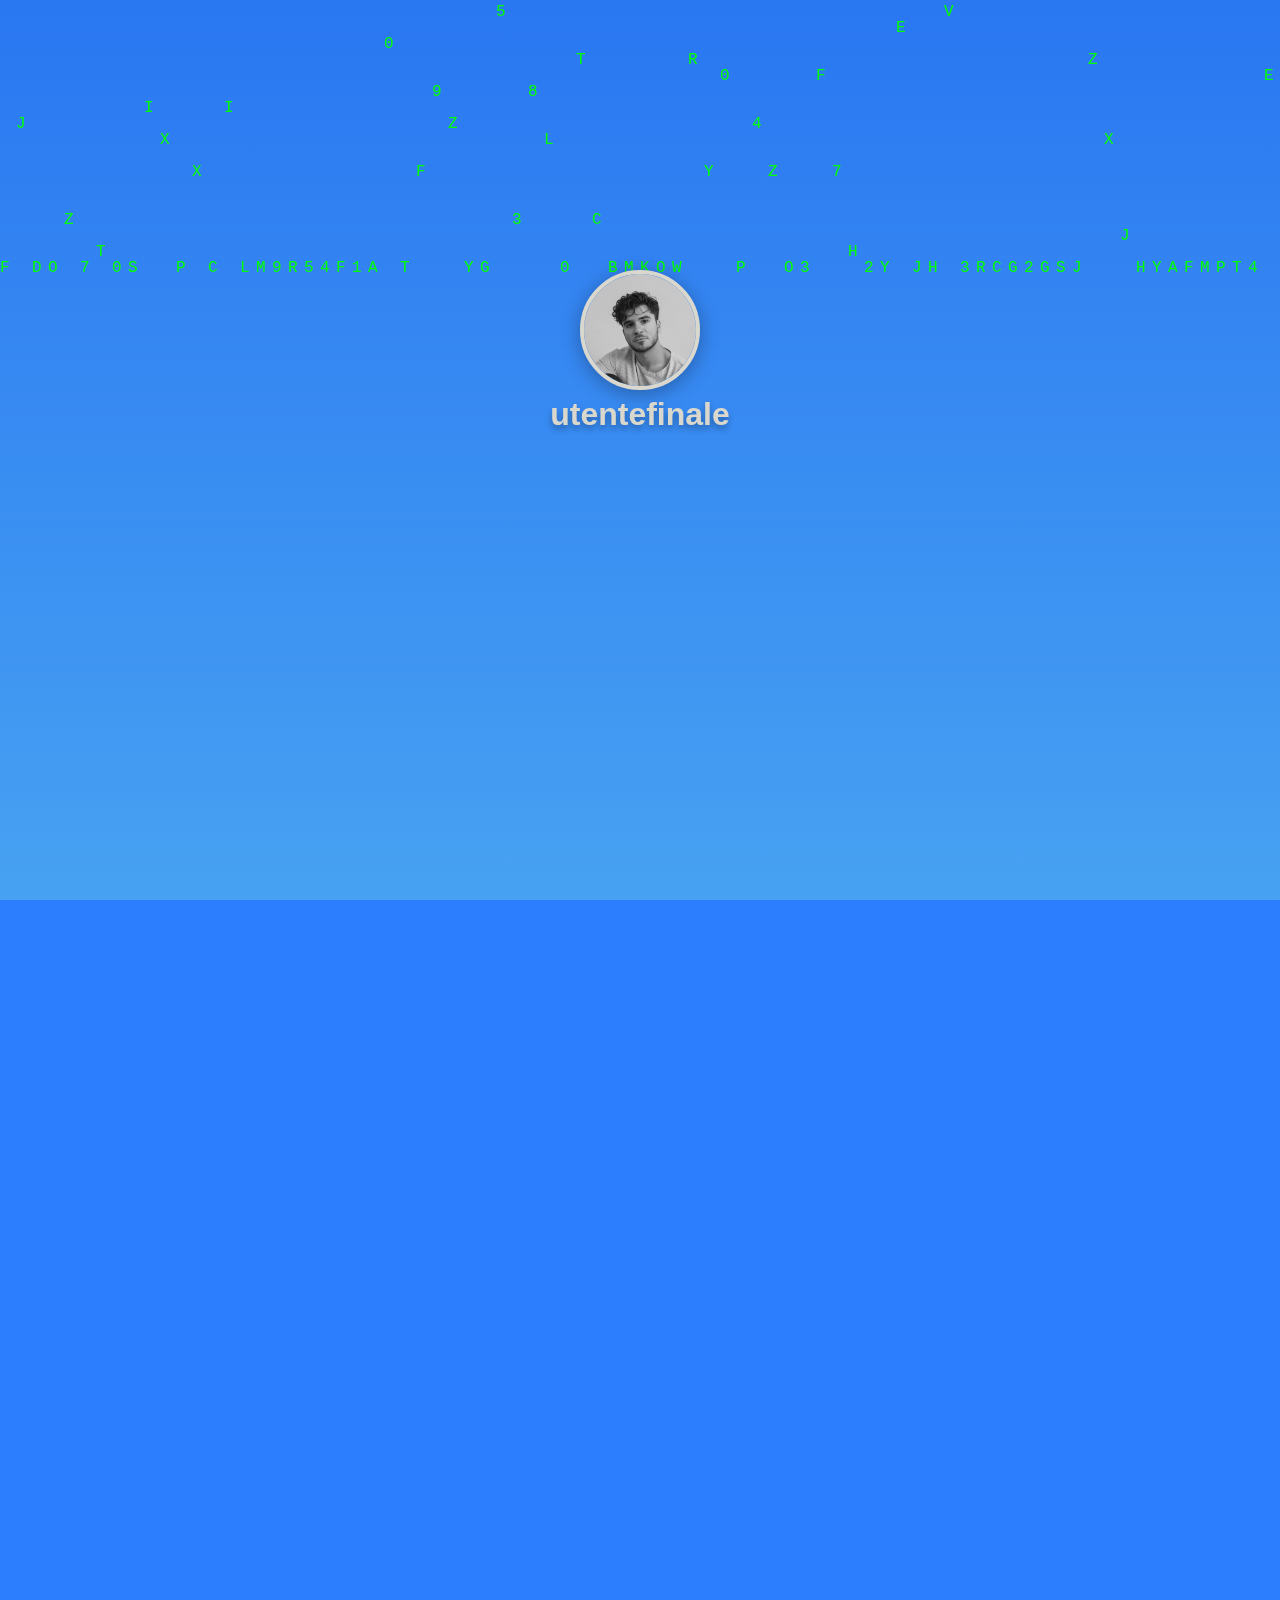
<file: index_mini.html>
<!DOCTYPE html>
<html lang="en">

<head>
    <meta charset="UTF-8">
    <meta name="viewport" content="width=device-width, initial-scale=1.0">
    
    <title>utentefinale</title>

    <meta property="og:site_name" content="DarioAntonacci.it" />

	<meta property="og:title" content="Dario Antonacci">

	<meta property="og:description" content="Chi sono, di cosa mi occupo, dove mi trovi e come contattarmi">

	<meta property="og:image" content="mini/img/profile.jpeg" />

	<meta property="og:image:secure_url" content="mini/img/profile.jpeg" />

	<meta property="og:image:type" content="image/jpeg" />

	<meta property="og:image:width" content="300" />

	<meta property="og:image:height" content="400" />

	<meta property="og:image:alt" content="Dario profile picture" />

	<meta property="og:url" content="https://www.darioantonacci.it/" />

	<meta property="og:type" content="article" />

	<meta name="twitter:card" content="summary_large_image">
    


    <link rel="stylesheet" href="mini/styles.css">

    <link href="https://fonts.googleapis.com/css2?family=Poppins:wght@300;400;600&display=swap" rel="stylesheet">
    
    <script src="mini/script.js"></script>
    
    <meta name="apple-mobile-web-app-status-bar-style" content="black-translucent">
    <meta name="theme-color" content="#344e41">
    
    <link href="https://kit-free.fontawesome.com/releases/latest/css/free-v4-shims.min.css" media="all"
        rel="stylesheet">
    <link href="https://kit-free.fontawesome.com/releases/latest/css/free-v4-font-face.min.css" media="all"
        rel="stylesheet">
    <link href="https://kit-free.fontawesome.com/releases/latest/css/free.min.css" media="all" rel="stylesheet">

    <link rel="stylesheet" href="https://cdn.jsdelivr.net/npm/bootstrap@4.0.0/dist/css/bootstrap.min.css"
        integrity="sha384-Gn5384xqQ1aoWXA+058RXPxPg6fy4IWvTNh0E263XmFcJlSAwiGgFAW/dAiS6JXm" crossorigin="anonymous">
    <script src="https://code.jquery.com/jquery-3.2.1.slim.min.js"
        integrity="sha384-KJ3o2DKtIkvYIK3UENzmM7KCkRr/rE9/Qpg6aAZGJwFDMVNA/GpGFF93hXpG5KkN"
        crossorigin="anonymous"></script>
    <script src="https://cdn.jsdelivr.net/npm/popper.js@1.12.9/dist/umd/popper.min.js"
        integrity="sha384-ApNbgh9B+Y1QKtv3Rn7W3mgPxhU9K/ScQsAP7hUibX39j7fakFPskvXusvfa0b4Q"
        crossorigin="anonymous"></script>
    <script src="https://cdn.jsdelivr.net/npm/bootstrap@4.0.0/dist/js/bootstrap.min.js"
        integrity="sha384-JZR6Spejh4U02d8jOt6vLEHfe/JQGiRRSQQxSfFWpi1MquVdAyjUar5+76PVCmYl"
        crossorigin="anonymous"></script>
    <link rel="preconnect" href="https://fonts.googleapis.com">
    <link rel="preconnect" href="https://fonts.gstatic.com" crossorigin>
    <link
        href="https://fonts.googleapis.com/css2?family=Merriweather:ital,wght@0,300;0,400;0,700;0,900;1,300;1,400;1,700;1,900&display=swap"
        rel="stylesheet">
</head>

<body>
    <!--<a href="https://wa.me/447402025987" target="_blank" rel="noopener" class="whatsapp-button">
        <i class="fab fa-whatsapp"></i>
        <span class="button-text">Book your free session</span>
    </a>-->
    <div id="page">

        <div id="image">
            <img src="mini/img/profile.jpeg" alt="Foto profilo" class="profile-pic" />
        </div>

        <div id="name">
            utentefinale
        </div>

        <div id="role">
        </div>

        <div id="socials">
            <a href="mailto:dario.villa@pm.me" target="_blank" rel="noopener">
                <i class="fas fa-envelope"></i>
            </a>
            <a href="https://www.linkedin.com/in/dantonacci/" target="_blank" rel="noopener">
                <i class="fab fa-linkedin m-1" style="font-size:24px"></i>
            </a>
            <a href="https://www.twitch.tv/utentefinale" target="_blank" rel="noopener">
                <i class="fab fa-twitch m-1" style="font-size:24px"></i>
            </a>
            <a href="https://instagram.com/utentefinale" rel="noopener">
                <i class="fab fa-instagram m-1" style="font-size:24px"></i>
            </a>
        </div>

        <div id="description-container">
            <p id="description">
Ciao a tutti! Mi chiamo Dario e no, non sono imparentato con nessun cantante famoso. Sono nato in Puglia ma, quando ero piccolino, la mia famiglia si è trasferita in Toscana. Ogni tanto quindi perdonatemi se aspiro le ‘c’ e non so pronunciare la parola ‘coca cola’ come le persone normali. Sono un ingegnere informatico specializzato nello sviluppo di applicazioni web e Android. Ho studiato sia a Pisa che a Bari e ho lavorato come sviluppatore a Pisa e a Milano. Il mio sogno è quello di lavorare nell’ambito della sicurezza informatica. Magari in futuro mi cimenterò in un master sull’argomento per prepararmi a sbarcare lavorativamente in quell’ambito. Mi piace molto imparare cose nuove, apprezzo molto le conversazioni con persone che mi lasciano qualcosa. Da piccolo leggevo a ripetizione i tomi delle varie enciclopedie di cui era cosparsa la casa. Sono un tipo intraprendente, penso prima di agire, sono un perfezionista ma capisco quando è il momento di fare un lavoro sufficiente nel minor tempo e col minor sforzo. Faccio valere le mie opinioni se sono ferrato sugli argomenti, quando invece non lo sono allora mi fermo ad ascoltare. Sono un Leone quindi lascio a voi la serie lunghissima di difetti che mi contraddistingue. La mattina non esco dal letto se non ho consultato le ultime notizie di Ansa, Repubblica, Sole24Ore, HDBlog e AndroidWorld. Sono ateo, capisco che la religione possa essere di giovamento per molti, mi piace molto visitare le chiese perché sono amante della bella architettura italiana. Sono anche appassionato di politica, mi sento liberale di sinistra, apprezzo le lotte sui diritti che portano avanti i Radicali, apprezzo se nel Governo vengono scelte persone tecniche perché penso che più che politici avremmo bisogno di statisti. Ho un fratello e una sorella piu grandi di me. Sono abituato agli spostamenti e a vivere da solo fin dalla mia maggiore età. Mi piace viaggiare e scoprire posti nuovi. A casa in Puglia ho una villa con una decina di gatti che adoro. Mi piace gestire le cose e cogliere le opportunità: in futuro quella villa diventerà un bellissimo bed and breakfast (qui il sito che ho creato per divertirmi villantonia.webnode.it). Come ogni millenial i miei hobby riguardano le serie tv, uscire con gli amici, smanettare con la tecnologia e sapere tutto sulle ultime riguardo la tecnologia. Sviluppo Android ma ho un iPhone, questo perché amo la fluidità, le animazioni e il meraviglioso effetto ‘blur’. Sono un mangione e l’unica cosa che mi ferma è la mia leggera intolleranza al glutine. Sono un tipo che pensa sempre ad ogni evenienza. Nella mia borsa ci sono cavi e caricabatterie di ogni tipo, batterie portatili, selfie stick, occhiali, fazzoletti e medicine di ogni tipo. Posso stare anche senza la mia borsa all’occorrenza, ma non posso mai rinunciare al mio telefono. La vita è fatta di sfide. Si può vivere bene essendo solo fortunati, ma perché fermarsi a questo?
            </p>
            <div class="toggle-button">READ MORE</div>
        </div>


        <div id="carouselExampleControls" class="carousel slide" data-ride="carousel">
            <div class="carousel-inner">
                <div class="carousel-item active">
                    <div class="item">
                        <img class="img d-block w-100" style="background: radial-gradient(circle, rgba(0, 0, 0, 0.7), rgba(0, 0, 0, 0.4) 60%), url('mini/img/letter.jpg');">
                        <h5 class="text">Wanna offer me a job? I already have one but you can mail me your offer</h5>
                    </div>
                </div>
                <div class="carousel-item">
                    <div class="item">
                        <img class="img d-block w-100"  style="background: radial-gradient(circle, rgba(0, 0, 0, 0.7), rgba(0, 0, 0, 0.4) 60%), url('mini/img/programming.avif');">
                        <h5 class="text">Do you like this website? Contact me if you want a similar one</h5>
                    </div>
                </div>
                <!-- <div class="carousel-item">
                    <div class="item">
                        <img class="img d-block w-100"  style="background: radial-gradient(circle, rgba(0, 0, 0, 0.7), rgba(0, 0, 0, 0.4) 60%), url('https://www.paoline.it/templates/yootheme/cache/9f/paoline-conoscere-la-bibbia-albero-castronovo-O--9f16ef31.webp');">
                        <h5 class="text">...</h5>
                    </div>
                </div> -->
            </div>
            <a class="carousel-control-prev" href="#carouselExampleControls" role="button" data-slide="prev">
                <span class="carousel-control-prev-icon" aria-hidden="true"></span>
                <span class="sr-only">Previous</span>
            </a>
            <a class="carousel-control-next" href="#carouselExampleControls" role="button" data-slide="next">
                <span class="carousel-control-next-icon" aria-hidden="true"></span>
                <span class="sr-only">Next</span>
            </a>
        </div>


    </div>

    <!--<div id="words"></div>-->
    <canvas id="matrix"></canvas>
    <div class="gradient-overlay"></div>
</body>

</html>
</file>
<file: mini/styles.css>
body {
  margin: 0;
  height: 100vh;
  font-family: 'Poppins', sans-serif;
  background-color: #2d7eff !important;
  color: #dad7cd;
  display: flex !important;
  justify-content: center;
  background-attachment: fixed !important;
}

.gradient-overlay {
  position: fixed;
  /* Rimane fisso nella viewport */
  top: 0;
  left: 0;
  width: 100%;
  /* Copre l'intera larghezza */
  height: 100%;
  /* Copre l'intera altezza */
  pointer-events: none;
  /* Permette di cliccare gli elementi sottostanti */
  background: linear-gradient(to top, #4cabff, rgba(138, 43, 226, 0));
  /* Gradiente viola */
  z-index: -2;
  /* Assicura che sia davanti a tutto */
}

#image {
  transition: all 1s ease-in-out;
}

#image img {
  width: 120px;
  height: 120px;
  border-radius: 50%;
  border: 4px solid #dad7cd;
  box-shadow: 0 4px 20px rgba(0, 0, 0, 0.3);
  background-size: cover;
  background-position: center;
  background-repeat: no-repeat;
}

#socials {
  display: flex;
  justify-content: center;
  gap: 15px;
  opacity: 0;
  animation: fadeInSwitchUp 1s ease-in-out forwards 2.5s;
  -webkit-animation: fadeInSwitchUp 1s linear forwards 2s;
}

#socials a {
  font-size: 1.5rem;
  text-decoration: none;
  transition: transform 0.3s, color 0.3s;
}

#socials a:hover {
  transform: scale(1.2);
  color: #ffb703;
}

#name {
  font-size: 2rem;
  font-weight: 700;
  text-shadow: 0px 4px 6px rgba(0, 0, 0, 0.3);
  margin-bottom: 10px;
}

#role {
  font-size: 1.2rem;
  font-weight: bolder;
  color: #ffb703;
  text-shadow: 0px 2px 4px rgba(0, 0, 0, 0.3);
  -webkit-animation: switchDown 1s linear forwards 2s;
  animation: switchDown 1s linear forwards 2s;
}

#role::after {
  content: 'mobile developer';
  opacity: 0;
  animation: changeText 6s forwards;
}

@keyframes changeText {

  0%,
  50% {
    content: 'mobile developer';
    opacity: 1;
  }

  51%,
  100% {
    content: 'about me';
    opacity: 1;
  }
}

#description-container {
  font-size: 1rem;
  line-height: 1.6;
  color: #dad7cd;;
  max-width: 700px;
  text-align: justify;
  opacity: 0;
  animation: fadeIn 1s ease-in-out forwards 2.5s;
  display: flex;
  align-items: center;
  justify-content: center;
  flex-direction: column;
  margin-bottom: 15px;
  margin-top: 15px;
}

#name {
  color: #dad7cd;
}

#description {
  transition: max-height 1s ease;
  /* Animazione per l'espansione */
  white-space: break-spaces;
  text-align: justify !important;
  display: -webkit-box;
  /* Necessario per il multiline clamp */
  -webkit-box-orient: vertical;
  /* Imposta il layout verticale */
  overflow: hidden;
  /* Nasconde il testo eccedente */
  text-overflow: ellipsis;
  /* Mostra i tre puntini */
  line-height: 1.6;
  /* Altezza della linea */
  -webkit-line-clamp: 5;
  /* Limita a 2 righe */
  max-height: 8em;
  background: rgba(0, 0, 0, 0.6);
  border-radius: 15px;
}

#description.expanded {
  -webkit-line-clamp: 70;
  max-height: 500em;
}


.toggle-button {
  background-color: #444;
  color: #dad7cd;
  border: none;
  width: 80px;
  height: 30px;
  cursor: pointer;
  border-radius: 15px;
  font-size: 10px;
  font-weight: bold;
  transition: background-color 0.2s ease;
  margin-top: -7px;
  margin-bottom: 20px;
  display: flex;
  justify-content: center;
  align-items: center;
  box-shadow: 0 4px 20px rgba(0, 0, 0, 0.3);
}

.toggle-button:hover {
  background-color: #588157;
}



#page {
  border: 0px solid red;
  position: absolute;
  width: 100%;
  height: 150%;
  top: 30%;
  -webkit-animation: moving 1s linear forwards 2s;
  animation: moving 1s linear forwards 2s;
  display: flex;
  align-items: center;
  align-content: center;
  flex-direction: column;
}

@-webkit-keyframes moving {
  from {
    -webkit-transform: translateY(0px) scale(1);
  }

  to {
    -webkit-transform: translateY(-245px) scale(0.85);
  }
}

@keyframes moving {
  from {
    transform: translateY(0px) scale(1);
  }

  to {
    transform: translateY(-245px) scale(0.85);
  }
}

@keyframes fadeIn {
  from {
    opacity: 0;
  }

  to {
    opacity: 1;
  }
}

@keyframes fadeInSwitchUp {
  from {
    opacity: 0;
    -webkit-transform: translateY(0px);
  }

  to {
    opacity: 1;
    -webkit-transform: translateY(-40px);
  }
}


@keyframes switchUp {
  from {
    -webkit-transform: translateY(0px);
  }

  to {
    -webkit-transform: translateY(-100px);
  }
}

@keyframes switchDown {
  from {
    -webkit-transform: translateY(0px);
  }

  to {
    -webkit-transform: translateY(55px);
  }
}

p {
  display: block;
  text-align: justify;
  margin: 10px;
}

#carouselExampleControls {
  width: 100%;
  max-width: 500px;
  aspect-ratio: 2/1;
  opacity: 0;
  animation: fadeIn 1s ease-in-out forwards 3s;
  border-radius: 20px;
}

.item {
  position: relative;
  display: flex !important;
  align-items: center !important;
  justify-content: center !important;
  width: 100% !important;
  aspect-ratio: 2/1 !important;
  flex-direction: column;
}

.img {
  position: absolute;
  /* Sovrappone l'immagine */
  width: 100%;
  /* Adatta l'immagine */
  height: 100%;
  /* Adatta l'immagine */
  object-fit: cover;
  /* Riempie mantenendo le proporzioni */
  border-radius: 20px;
  background-size: cover !important;
}

.text {
  color: white !important;
  height: 300px;
  display: flex;
  /* Imposta l'elemento come un contenitore Flex */
  align-items: center;
  /* Allinea il testo verticalmente al centro */
  justify-content: center;
  flex: 7;
  gap: 10px;
  margin: 50px;
  text-align: left;
  padding-left: 10px;
  position: relative;
  font-size: 20px;
  font-weight: bold;
  font-size: 1.3em;
  font-family: "Merriweather", serif;
  font-style: italic;
}

.right {
  flex:1;
  text-align: right;
  background: none;
}

.long-text {
  white-space: break-spaces;
}

.word {
  opacity: 0;
  color: lightgray;
  font-weight: bold;
  width: 100px;
  position: absolute;
  animation: fade 1s ease-in-out infinite;
}

#words {
  position: absolute;
  top: 0px;
  left: 0px;
  width: 100%;
  height: 100%;
  z-index: -1;
  overflow: hidden;
}

@keyframes fade {

  0%,
  100% {
    opacity: 0;
  }

  50% {
    opacity: 0.4;
  }
}


#socials i {
  color: #dad7cd;
  animation: glow 2s infinite;
}

@keyframes glow {

  0%,
  100% {
    color: #dad7cd;
    text-shadow: none;
  }

  50% {
    color: #ffb703;
    text-shadow: 0 0 10px #ffd700, 0 0 20px #ffd700;
  }
}


/* Posiziona il pulsante in basso a destra della pagina */
.whatsapp-button {
  display: inline-flex;
  align-items: center;
  justify-content: center;
  text-decoration: none;
  color: white;
  font-weight: bold;
  padding: 10px;
  border-radius: 25px;
  width: 250px; /* Larghezza iniziale (pallino) */
  height: 50px; /* Altezza iniziale (pallino) */
  position: fixed;
  bottom: 25px; /* Distanza dal fondo della pagina */
  left: 50%;  /* Posiziona l'elemento al 50% dalla sinistra */
  transform: translateX(-50%); 
  background-color: #344e41; /* Colore verde iniziale */
  overflow: hidden; /* Nasconde il testo inizialmente */
  z-index: 1000;
  box-shadow: 0 4px 20px rgba(0, 0, 0, 0.3);
}

.whatsapp-button:hover {
  color: white;
  text-decoration: none;
}

/* Icona WhatsApp */
.whatsapp-button i {
  font-size: 24px;
}

/* Testo del pulsante */
.button-text {
  opacity: 1; /* Testo nascosto inizialmente */
  white-space: nowrap;
  margin-left: 10px;
}


/* DARIO */
canvas {
  position: fixed;
  /* Rimane fisso nella viewport */
  top: 0;
  left: 0;
  width: 100%;
  /* Copre l'intera larghezza */
  height: 100%;
  /* Copre l'intera altezza */
  pointer-events: none;
  z-index: -1;
}
</file>
